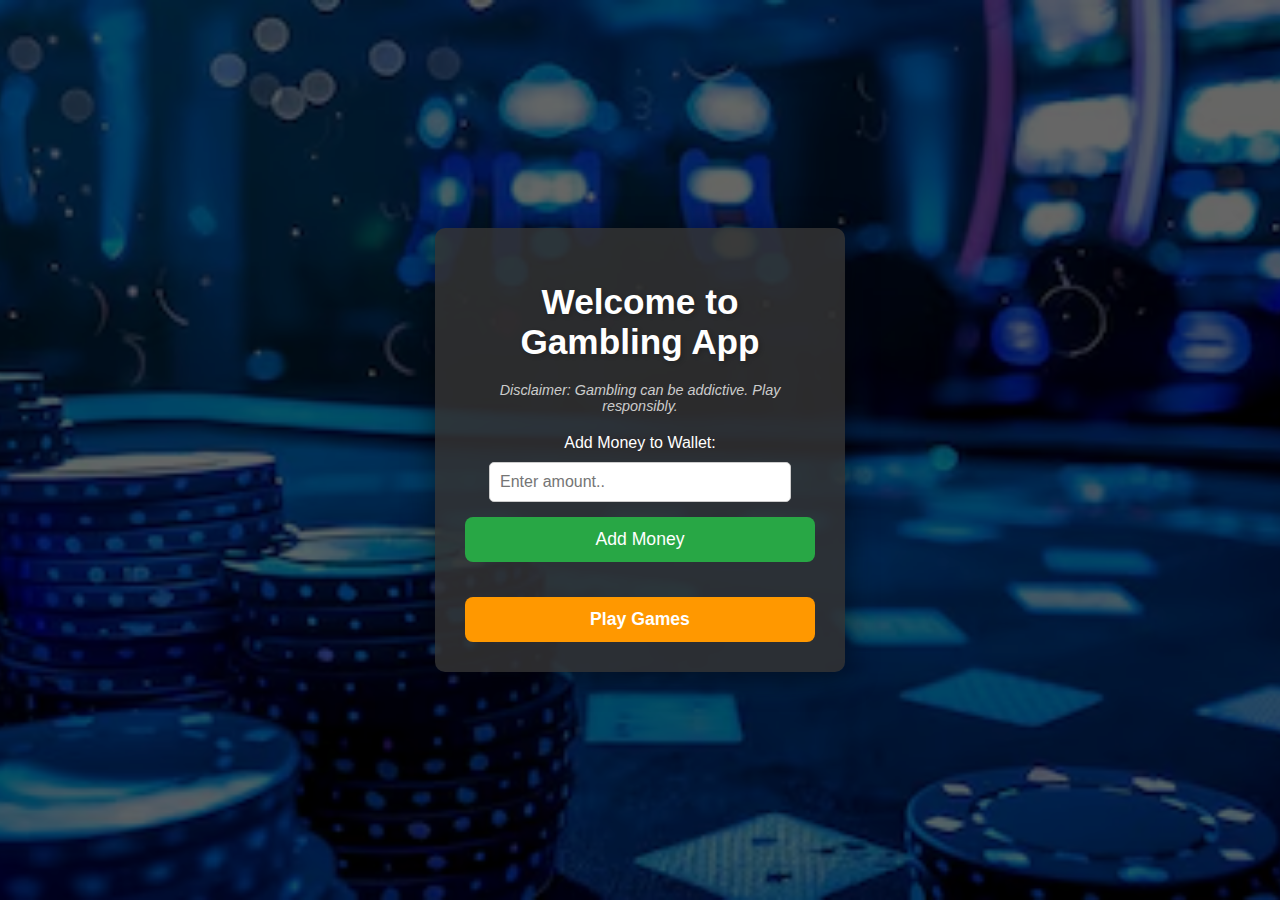
<file: index.html>
<!DOCTYPE html>
<html lang="en">
<head>
    <meta charset="UTF-8">
    <meta name="viewport" content="width=device-width, initial-scale=1.0">
    <title>Gambling App - Wallet</title>
    <link rel="stylesheet" href="styles.css">
</head>
<body>
    <div class="overlay">
        <div class="container">
            <h1>Welcome to Gambling App</h1>
            <p class="disclaimer">Disclaimer: Gambling can be addictive. Play responsibly.</p>

            <div id="wallet">
                <label for="amount">Add Money to Wallet:</label>
                <input type="number" id="amount" placeholder="Enter amount..">
                <button onclick="addMoney()">Add Money</button>
            </div>

            <div id="success-message" class="hidden">
                <div class="success-notification">
                    <span class="checkmark">&#10004;</span>
                    <span>Money added successfully!</span>
                </div>
            </div>

            <button class="play-btn" onclick="goToGames()">Play Games</button>
        </div>
    </div>

    <script>
        function addMoney() {
            const amount = parseInt(document.getElementById('amount').value);
            if (amount > 0) {
                localStorage.setItem('walletAmount', amount);
                
                document.getElementById('success-message').classList.remove('hidden');

                setTimeout(() => {
                    document.getElementById('success-message').classList.add('hidden');
                }, 2000);
            } else {
                document.getElementById('amount').style.border = "2px solid red"; 
            }
        }

        function goToGames() {
            window.location.href = 'games.html';
        }
    </script>
</body>
</html>
</file>
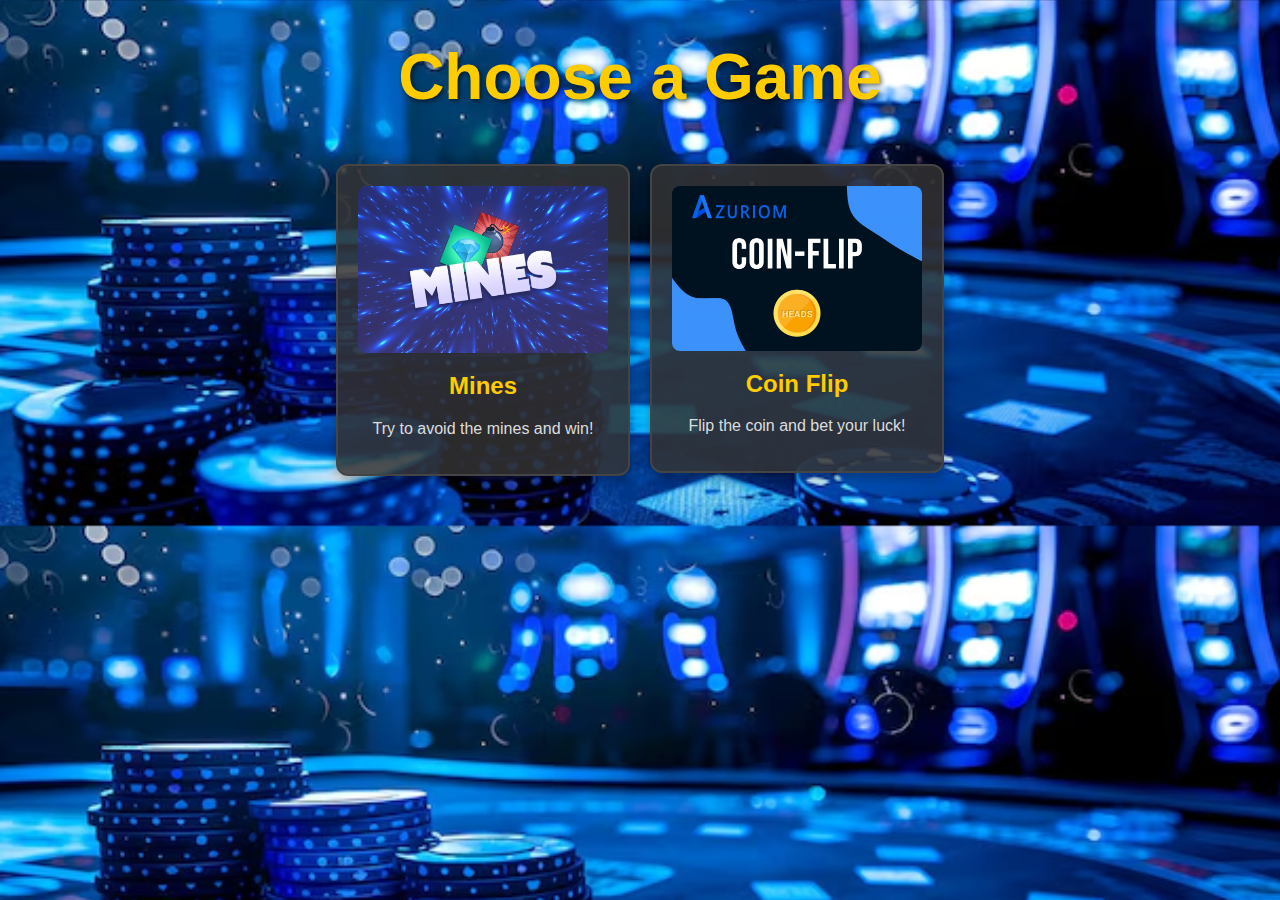
<file: games.html>
<!DOCTYPE html>
<html lang="en">
<head>
    <meta charset="UTF-8">
    <meta name="viewport" content="width=device-width, initial-scale=1.0">
    <link rel="stylesheet" href="game.css">
    <title>Gambling App - Games</title>
</head>
<body>
    <header>
        <h1>Choose a Game</h1>
    </header>
    <main>
        <div class="games-container">
            <!-- Mines Game Box -->
            <a href="mines.html" class="game-link">
                <div class="game-box">
                    <img src="mines.jpg" alt="Mines Game">
                    <h2>Mines</h2>
                    <p>Try to avoid the mines and win!</p>
                </div>
            </a>

            <!-- Coin Flip Game Box -->
            <a href="coin.html" class="game-link">
                <div class="game-box">
                    <img src="coin.png" alt="Coin Flip Game">
                    <h2>Coin Flip</h2>
                    <p>Flip the coin and bet your luck!</p>
                </div>
            </a>
        </div>
    </main>
</body>
</html>
</file>
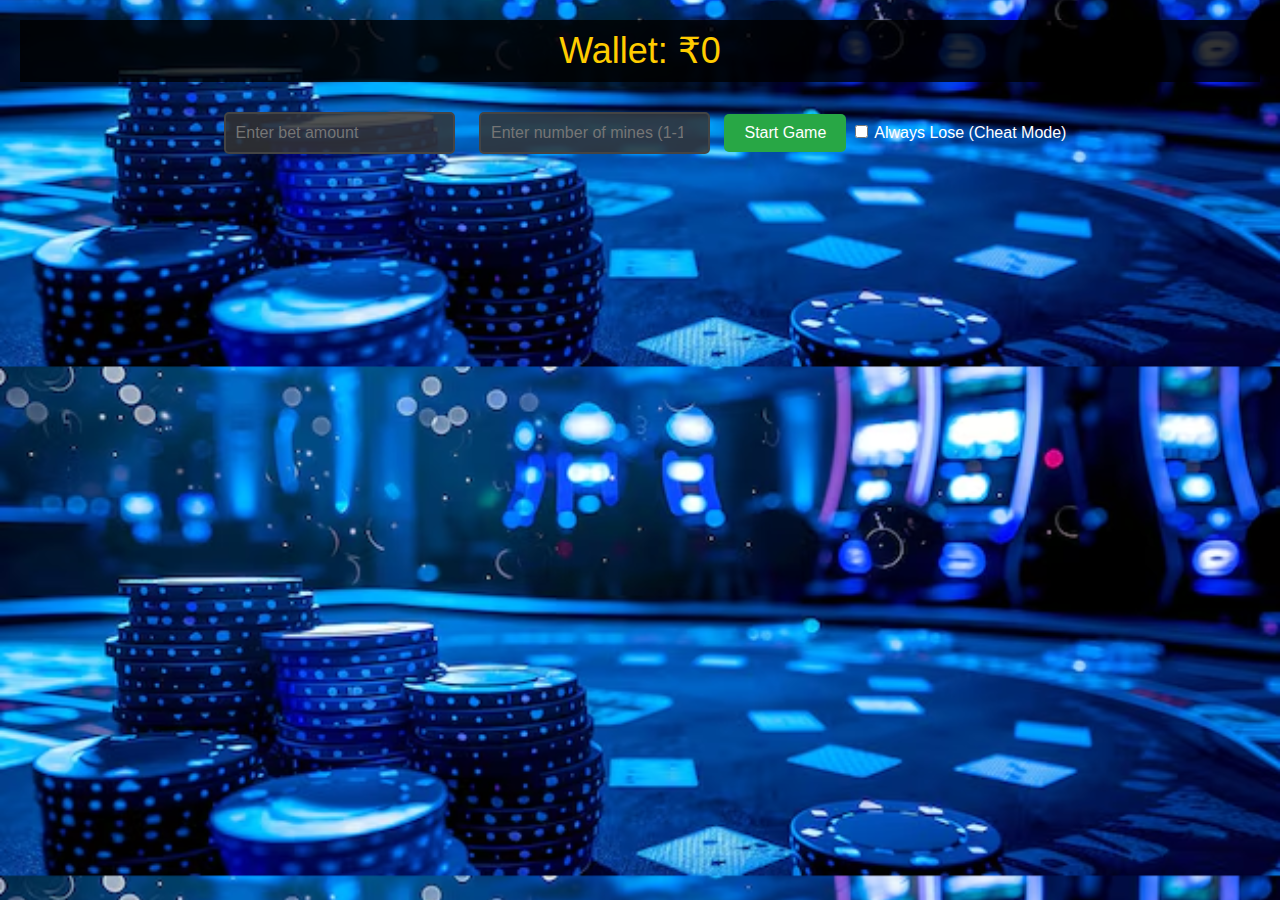
<file: mines.html>
<!DOCTYPE html>
<html lang="en">
<head>
    <meta charset="UTF-8">
    <meta name="viewport" content="width=device-width, initial-scale=1.0">
    <title>Mines Game</title>
    <link rel="stylesheet" href="mines.css">
</head>
<body>
    <div class="navbar">
        <div class="wallet">
            Wallet: <span id="walletAmount">₹0</span>
        </div>
    </div>

    <div class="game-setup">
        <input type="number" id="betAmount" placeholder="Enter bet amount">
        <input type="number" id="minesCount" placeholder="Enter number of mines (1-10)">
        <button id="startGame">Start Game</button>
        <label>
            <input type="checkbox" id="forceLose"> Always Lose (Cheat Mode)
        </label>
    </div>

    <div id="gameBoard" class="board"></div>

    <div class="claim-container">
        <button id="claimWinnings" style="display:none;">Claim Winnings</button>
    </div>

    <script src="mines.js"></script>
</body>
</html>
</file>
<file: styles.css>
/* Body and Background Styling */
body {
    margin: 0;
    padding: 0;
    font-family: Arial, sans-serif;
    background: url('back2.avif') no-repeat center center/cover; /* Add your gambling poster here */
    height: 100vh;
    display: flex;
    justify-content: center;
    align-items: center;
    color: white;
}

/* Overlay to darken background for readability */
.overlay {
    background-color: rgba(0, 0, 0, 0.6); /* Dark overlay to enhance readability */
    width: 100%;
    height: 100%;
    position: absolute;
    top: 0;
    left: 0;
    display: flex;
    justify-content: center;
    align-items: center;
}

/* Main container */
/* Main container */
.container {
    background-color: rgba(50, 50, 50, 0.85); /* Darker background with 85% opacity */
    padding: 30px;
    border-radius: 10px;
    box-shadow: 0px 4px 30px rgba(0, 0, 0, 0.5);
    text-align: center;
    width: 350px;
    color: white; /* Ensure text stays white for readability */
}

/* Header and text */
h1 {
    color: #fff; /* White text for better contrast */
    font-size: 2.2em;
    margin-bottom: 20px;
    text-shadow: 2px 2px 5px rgba(0, 0, 0, 0.2); /* Slight text shadow for depth */
}

.disclaimer {
    font-size: 0.9em;
    color: #ccc; /* Lighter gray for subtext */
    margin-bottom: 20px;
    font-style: italic;
}


/* Wallet section */
#wallet {
    margin-bottom: 20px;
}

#wallet input[type="number"] {
    padding: 10px;
    width: 80%;
    border: 1px solid #ccc;
    border-radius: 5px;
    margin-top: 10px;
    font-size: 1em;
}

button {
    padding: 12px 20px;
    background-color: #28a745;
    border: none;
    color: white;
    font-size: 1.1em;
    border-radius: 8px;
    cursor: pointer;
    margin-top: 15px;
    width: 100%;
}

button:hover {
    background-color: #218838;
}

/* Play button */
.play-btn {
    background-color: #ff9800; /* Bright orange button */
    font-weight: bold;
}

.play-btn:hover {
    background-color: #e68900;
}

/* Success notification */
.success-notification {
    background-color: #d4edda;
    color: #155724;
    padding: 10px;
    border-radius: 5px;
    margin-top: 10px;
    display: flex;
    align-items: center;
    justify-content: center;
}

.checkmark {
    font-size: 20px;
    margin-right: 10px;
}

/* Hidden class to toggle display */
.hidden {
    display: none;
}
</file>
<file: game.css>
/* Body styles */
body {
    font-family: Arial, sans-serif;
    background-image: url('back2.avif'); /* Add your gambling-themed background image */
    background-size: cover;
    background-position: center;
    margin: 0;
    padding: 0;
    text-align: center;
    color: #fff; /* Set text color to white */
}

/* Header styles */
header h1 {
    color: #ffcc00;;
    font-size: 4em;
    margin-top: 40px;
    text-shadow: 2px 2px 5px rgba(0, 0, 0, 0.6); /* Add a shadow to make text pop */
}

/* Games container */
.games-container {
    display: flex;
    justify-content: center;
    gap: 20px;
    flex-wrap: wrap;
    margin: 50px 0; /* Add spacing around the container */
}

/* Game box styles */
.game-box {
    width: 250px;
    padding: 20px;
    background-color: rgba(50, 50, 50, 0.85); /* Darker container to match theme */
    border-radius: 12px;
    box-shadow: 0 6px 12px rgba(0, 0, 0, 0.3); /* Slightly stronger shadow */
    transition: transform 0.3s ease, box-shadow 0.3s ease;
    cursor: pointer;
    text-align: center;
    border: 2px solid #444; /* Slightly thicker border for better contrast */
}

/* Game box image */
.game-box img {
    width: 100%;
    height: auto;
    border-radius: 8px;
}

/* Game box heading */
.game-box h2 {
    color: #ffcc00; /* Bright gold color for headings */
    margin-top: 15px;
    font-size: 1.5em;
}

/* Game box paragraph */
.game-box p {
    color: #ddd; /* Light gray for the text */
    margin-top: 10px;
}

/* Hover effect on game box */
.game-box:hover {
    transform: translateY(-10px);
    box-shadow: 0 10px 20px rgba(0, 0, 0, 0.4); /* Stronger shadow on hover */
}

/* Add hover effect for game link */
.game-link {
    text-decoration: none;
    color: inherit; /* Ensure the color remains consistent */
}
</file>
<file: mines.css>
/* Body styles */
body {
    font-family: Arial, sans-serif;
    background-image: url('back2.avif'); /* Add the gambling-themed background */
    background-size: cover;
    background-position: center;
    color: white;
    text-align: center;
    margin: 0;
    padding: 20px;
}

/* Navbar styling */
.navbar {
    background-color: rgba(0, 0, 0, 0.8); /* Slightly transparent for a sleek effect */
    color: white;
    padding: 10px 0;
    font-size: 1.5em;
}

/* Wallet display */
.wallet {
    font-size: 1.5em;
    color: #ffcc00; /* Gold color for the wallet amount */
}

/* Game setup container */
.game-setup {
    margin-top: 20px;
}

input[type="number"] {
    padding: 10px;
    margin: 10px;
    font-size: 1em;
    border-radius: 5px;
    border: 2px solid #444;
    background-color: rgba(50, 50, 50, 0.85); /* Darker input fields */
    color: #fff;
}

/* Button styling */
button {
    padding: 10px 20px;
    background-color: #28a745;
    color: white;
    border: none;
    border-radius: 5px;
    cursor: pointer;
    font-size: 1em;
    transition: background-color 0.3s ease;
}

button:hover {
    background-color: #218838;
}

/* Board grid styling */
.board {
    display: grid;
    grid-template-columns: repeat(5, 1fr);
    grid-gap: 10px;
    margin-top: 20px;
    max-width: 400px;
    margin-left: auto;
    margin-right: auto;
}

/* Board cell styling */
.board div {
    width: 60px;
    height: 60px;
    background-color: rgba(50, 50, 50, 0.85); /* Darker game cells */
    display: flex;
    justify-content: center;
    align-items: center;
    cursor: pointer;
    border: 2px solid #ffcc00; /* Gold border for game cells */
    transition: background-color 0.3s ease;
}

.board div:hover {
    background-color: rgba(100, 100, 100, 0.85);
}

/* Image inside board cells */
/* Adjust image size inside game cells */
img.cell-image {
    width: 100%; /* Make the image take up the full width of the cell */
    height: 100%; /* Make the image take up the full height of the cell */
    object-fit: contain; /* Ensures the image fits within the cell without distortion */
    border-radius: 5px; /* Optional: Adds a slight rounding to the corners of the image */
}

/* Claim winnings container */
.claim-container {
    display: flex;
    justify-content: center; /* Center the button horizontally */
    margin-top: 20px;
}

/* Claim winnings button */
#claimWinnings {
    background-color: #ff8c00; /* Orange color */
    color: white;
    border: none;
    padding: 10px 20px;
    border-radius: 5px;
    cursor: pointer;
    font-size: 1em;
}

#claimWinnings:hover {
    background-color: #e07b00; /* Darker orange on hover */
}
</file>
